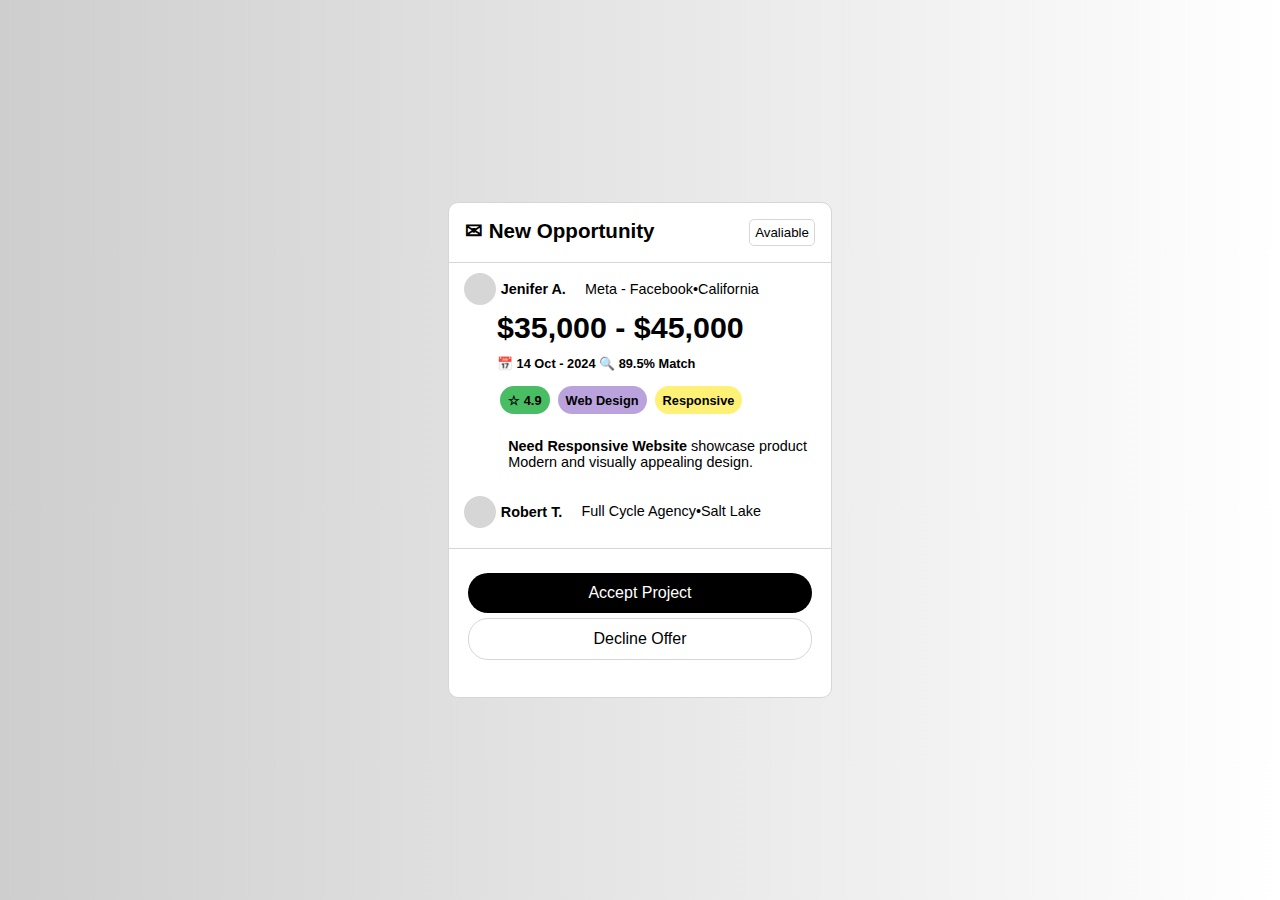
<file: Html&Css/index.html>
<!DOCTYPE html>
<html lang="en">
<head>
  <meta charset="UTF-8" />
  <meta name="viewport" content="width=device-width, initial-scale=1.0" />
  <title>Grid Card</title>
  <link rel="stylesheet" href="style.css" />
</head>
<body>
  <div class="card">
    <div class="card-header">
      <h3>✉ New Opportunity</h3>
      <button id="avaliable">Avaliable</button>
    </div>

    <div class="user-info">
        <div id="imgna">
      <div class="user-image"></div>
        <p>Jenifer A.</p></div>
        <span id="Local">Meta - Facebookㅤ•ㅤCalifornia</span>
    </div>
    <div class="price-range">
      <div id="num">$35,000 - $45,000</div>
      <div id="sub">📅 14 Oct - 2024ㅤㅤ 🔍 89.5% Match</div>
    </div>

    <div class="tags">
      <span class="taggreen">☆ 4.9</span>
      <span class="tagpurple">Web Design</span>
      <span class="tagyellow">Responsive</span>
    </div>

    <p class="description">
      <strong>Need Responsive Website</strong> showcase product Modern and visually appealing design.
    </p>

   <div class="user-info2">
        <div id="imgna2">
      <div class="user-image2"></div>
        <p>Robert T.</p></div>
        <span id="Local2">Full Cycle Agencyㅤ•ㅤSalt Lake</span>
    </div>

    <div class="card-footer">
      <button class="accept">Accept Project</button>
      <button class="decline">Decline Offer</button>
    </div>
  </div>
</body>
</html>
</file>
<file: Html&Css/style.css>
* {
    margin: 0;
    padding: 0;
    box-sizing: border-box;
}
html, body {
    width: 100%;
    height: 100%;
}
html {
    font-size: 16px;
}
body {
    font-family: 'Arial', sans-serif;
    display: flex;
    align-items: center;
    justify-content: center;
    height: 100vh;
    background: linear-gradient(to right, #cecece, #ffffff);
    background-color: rgb(231, 227, 216);
    user-select: none;
    overflow: hidden;
}
.card {
    width: 24rem;
    height: 31rem;
    background-color: #fff;
    border-radius: 10px;
    border: solid 1px #d6d6d6;
    overflow: hidden;
    display: flex;
    flex-direction: column;
}
.card-header {
    display: flex;
    flex-direction: row;
    color: black;
    font-size: 1.1rem;
    width: 100%;
    justify-content: space-between;
    margin-bottom: 0.5rem;
    padding-bottom: 0.5rem;
    border-bottom: solid 1px #d6d6d6;
    padding: 1rem;
}
.card-header button {
    background-color: transparent;
    border: solid 1px #d6d6d6;
    border-radius: 5px;
    padding: 5px;
    cursor: pointer; 
}
.card-header button:hover {
    background-color: #f0f0f0;
}
.user-image {
    width: 2rem;
    height: 2rem;
    border-radius: 50%;
    background-color: #d6d6d6;
    margin: 2px;
}
.user-info {
    display: flex;
    flex-direction: row;
    align-items: center;
    gap: 1.2rem;
}
#Local {
    display: flex;
    align-items: center;
    justify-content: center;
    gap: 5px;
    font-size: 0.9rem;
}
#imgna {
    display: flex;
    align-items: center;
    justify-content: center;
    gap: 3px;
    font-weight: bold;
    font-size: 0.9rem;
    margin-left: 0.8rem ;
}
.price-range {
    display: flex;
    margin-left: 3rem;
    margin-top: 0.2rem;
    flex-direction: column;
}
#num {
    font-size: 1.9rem;
    font-weight: bolder
}
#sub {
    font-size: 0.8rem;
    color: #000000;
    font-weight: bolder;
    margin-top: 0.7rem;
}
.tags {
    display: flex;
    flex-wrap: wrap;
    gap: 0.5rem;
    margin-left: 3.2rem;
    margin-top: 0.8rem;
    font-weight: bold;
}
.taggreen {
    background-color: #48bd63;
    padding: 0.4rem 0.5rem;
    border-radius: 20px;
    font-size: 0.8rem;
}
.tagpurple {
    background-color: rgb(186, 163, 221);
    padding: 0.4rem 0.5rem;
    border-radius: 20px;
    font-size: 0.8rem;
}.tagyellow {
    background-color: rgb(255, 241, 117);
    padding: 0.4rem 0.5rem;
    border-radius: 20px;
    font-size: 0.8rem;
}
.description {
    margin-left: 3.7rem;
    margin-top: 1.5rem;
    margin-bottom: 1.5rem;
    font-size: 0.9rem;
    color: #000000;
}
.user-image2 {
    width: 2rem;
    height: 2rem;
    border-radius: 50%;
    background-color: #d6d6d6;
    margin: 2px;
}
.user-info2 {
    display: flex;
    flex-direction: row;
    align-items: center;
    gap: 1.2rem;
    margin-bottom: 1.rem;
    border-bottom: solid 1px #d6d6d6;
}
#Local2 {
    display: flex;
    align-items: center;
    justify-content: center;
    gap: 5px;
    font-size: 0.9rem;
    margin-bottom: 1.1rem;
}
#imgna2 {
    display: flex;
    align-items: center;
    justify-content: center;
    gap: 3px;
    font-weight: bold;
    font-size: 0.9rem;
    margin-left: 0.8rem;
    margin-bottom: 1.1rem;
}
.card-footer {
    display: flex;
    flex-direction: column;
    align-items: center;
    justify-content: center;
    margin-top: 1.5rem;
    gap: 5px;
    width: 100%;
}
.accept{
    width: 90%;
    background-color:#000000;
    color: #fff;
    padding: 0.7rem;
    border: none;
    border-radius: 20px;
    cursor: pointer;
    font-size: 1rem;
}
.decline {
    width: 90%;
    background-color: transparent;
    color: #000000;
    padding: 0.7rem;
    border: solid 1px #d6d6d6;
    border-radius: 20px;
    cursor: pointer;
    font-size: 1rem;
}
.accept:hover {
    transform: scale(1.05);
    transition: 0.5s;
    background:linear-gradient(to right, black, #242424, black);
}
.decline:hover {
    background-color: #f0f0f0;
    transform: scale(1.05);
    transition: 0.5s;
}
#avaliable:hover {
    background-color: #f0f0f0;
    transition: 0.5s;
}
</file>
